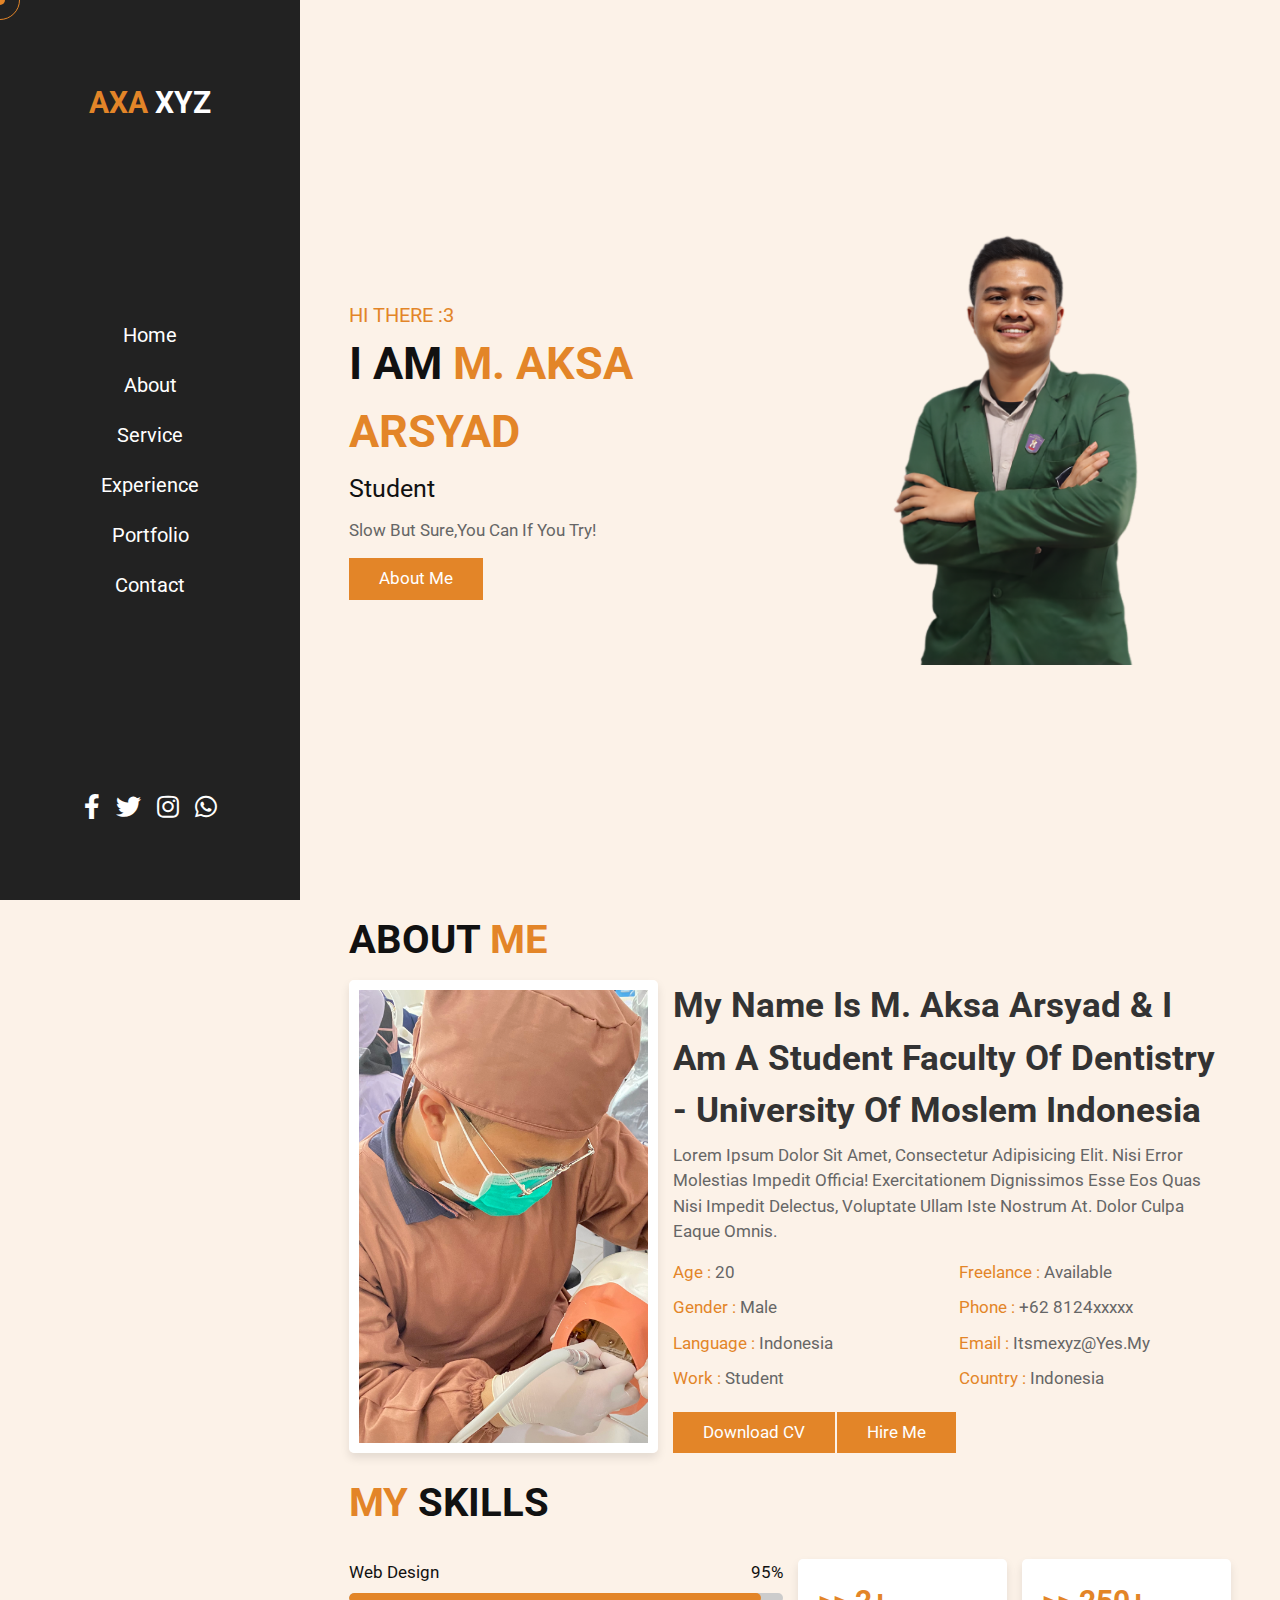
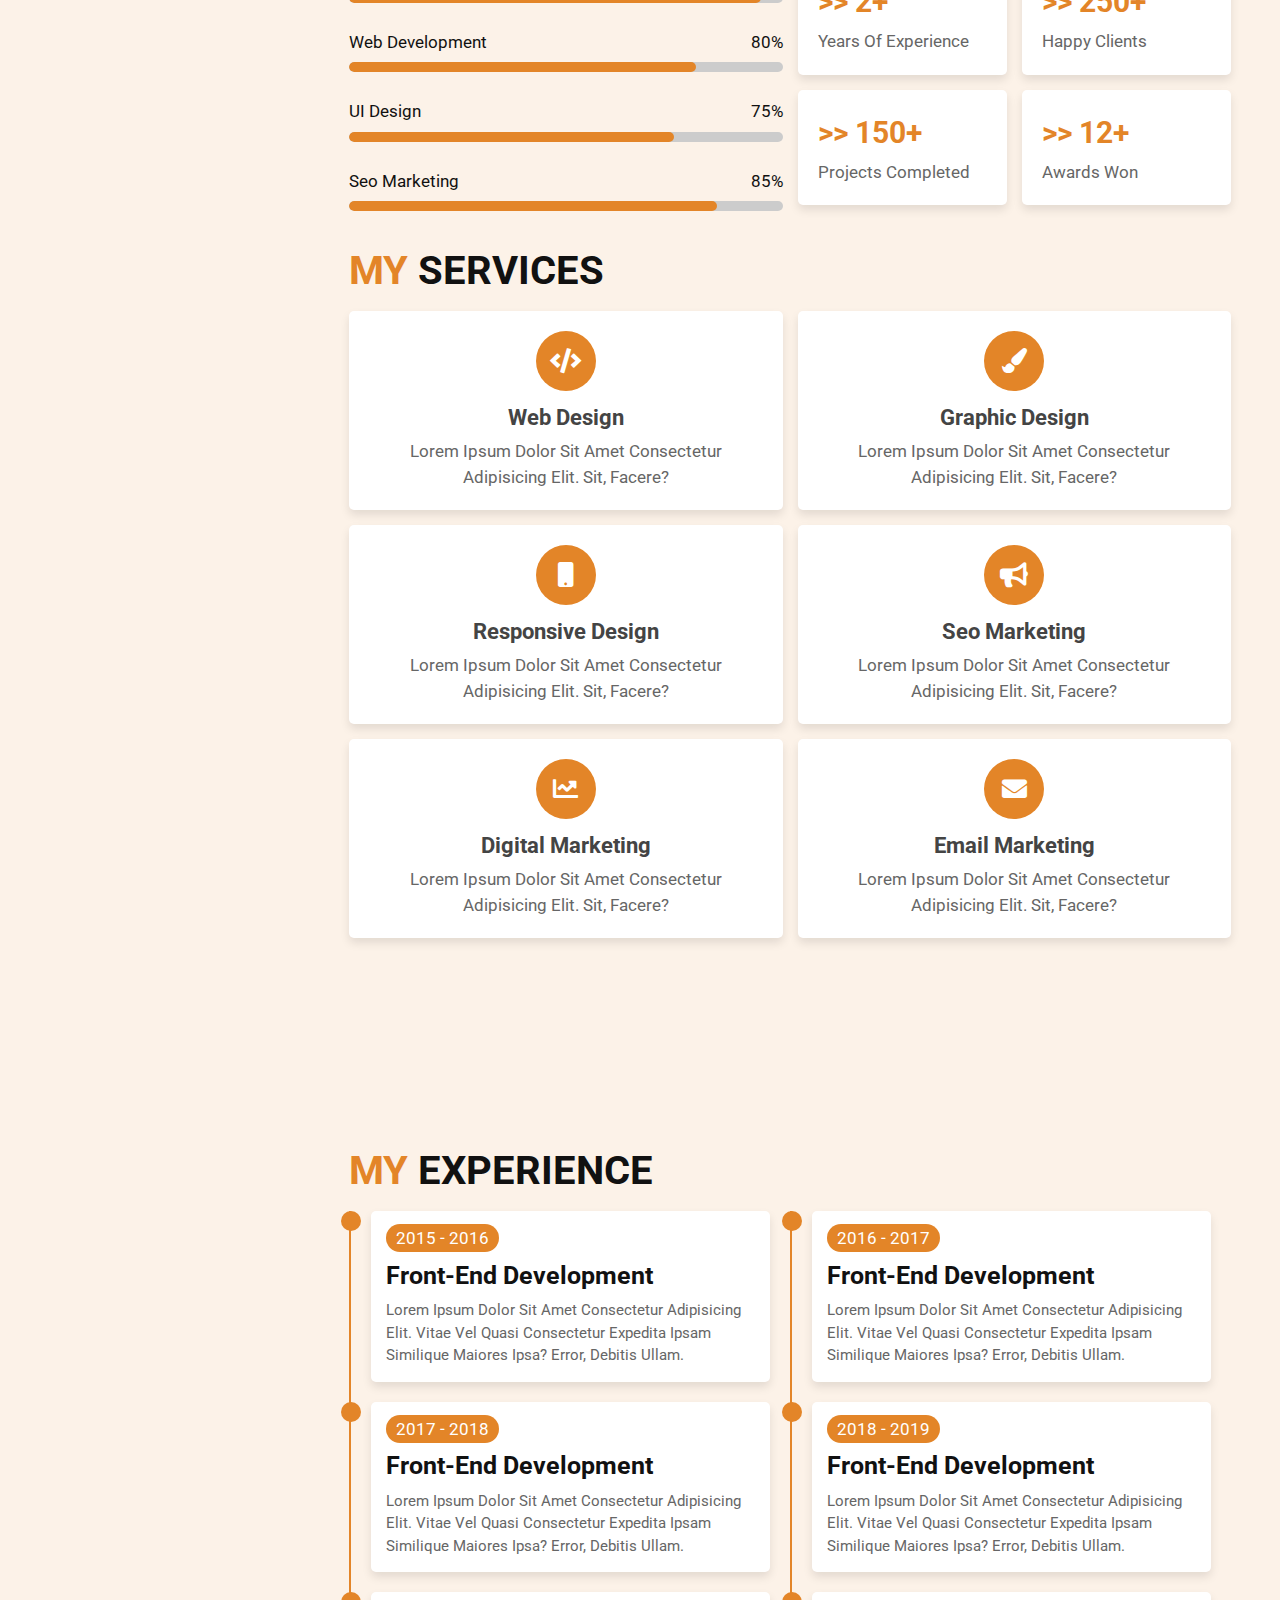
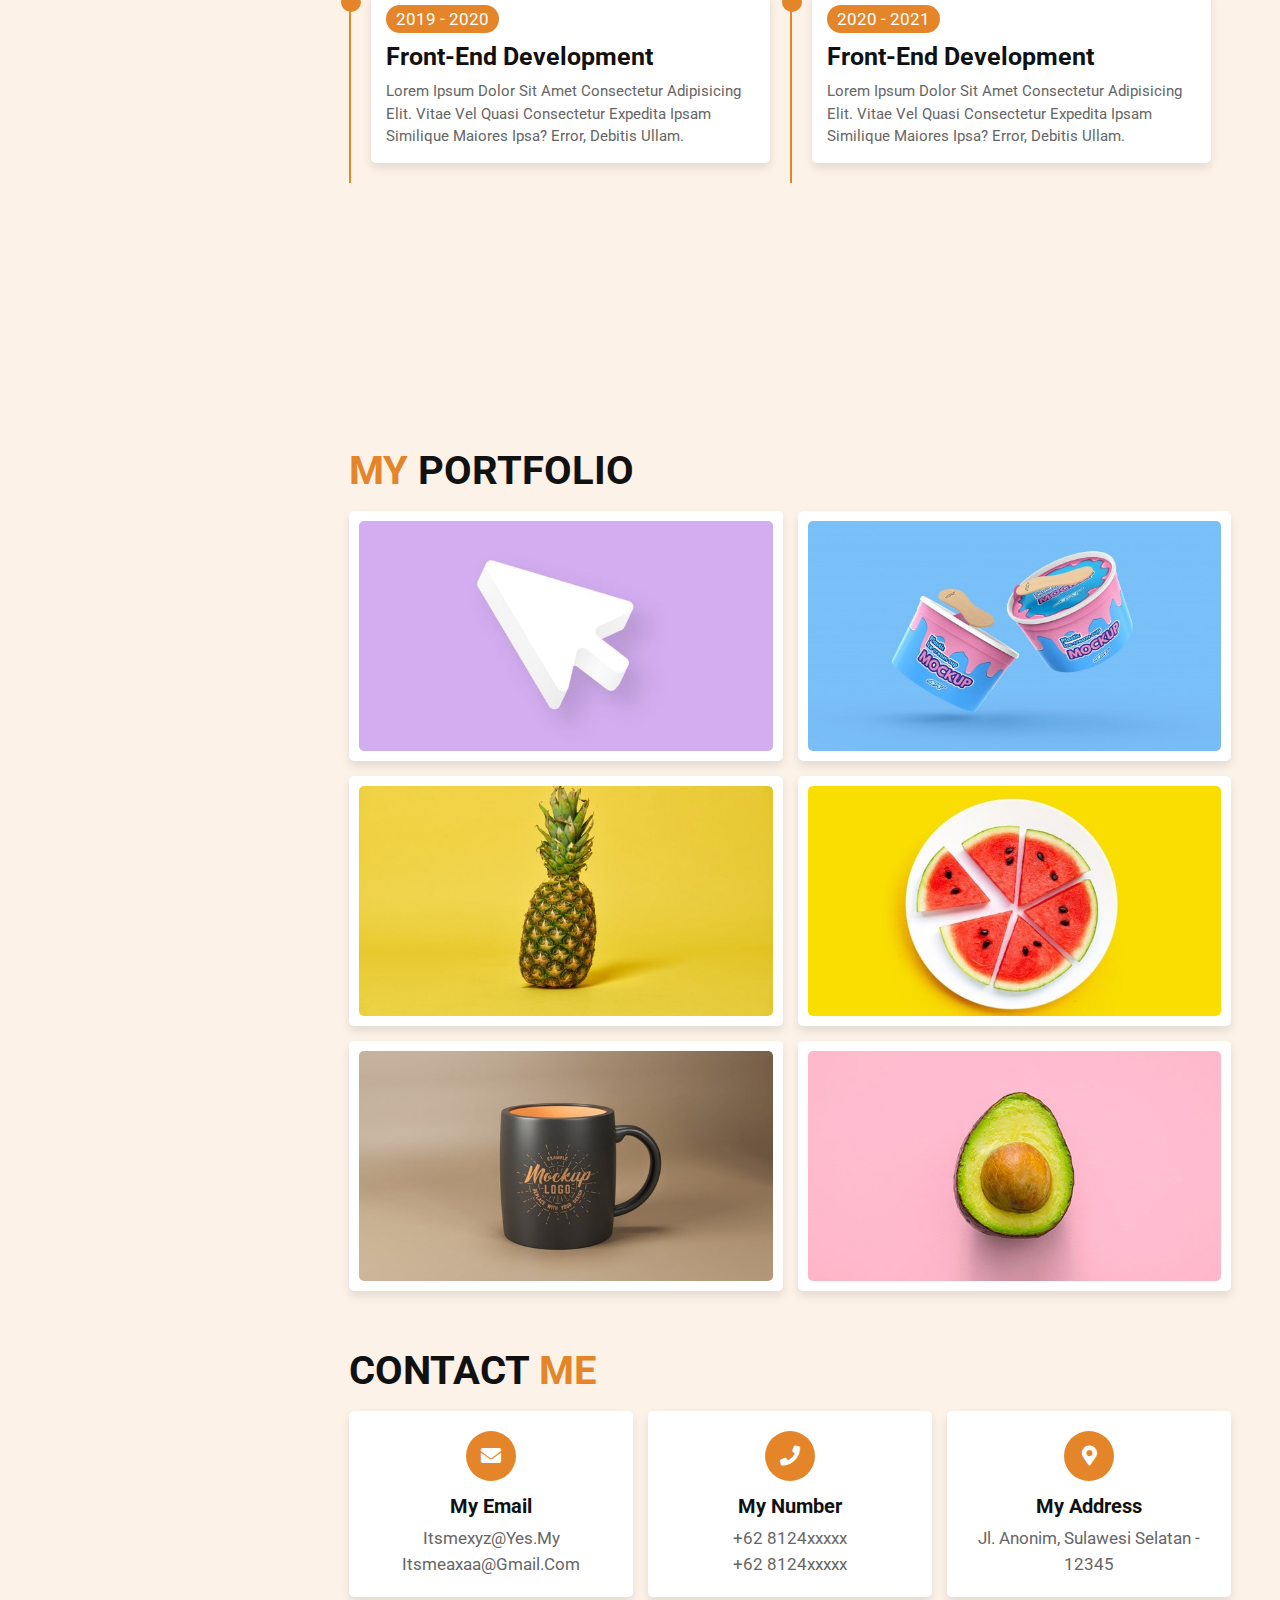
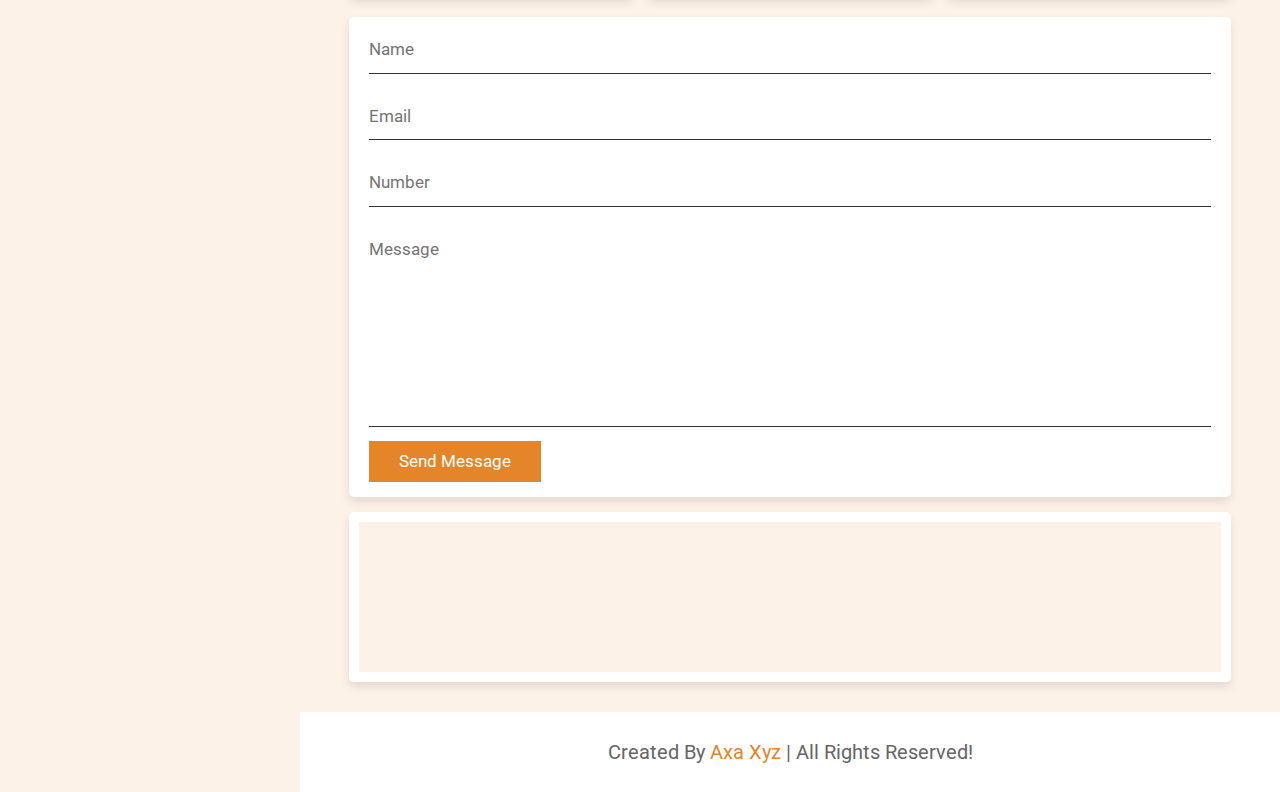
<file: index.html>
<!DOCTYPE html>
<html lang="en">
<head>
    <meta charset="UTF-8">
    <meta http-equiv="X-UA-Compatible" content="IE=edge">
    <meta name="viewport" content="width=device-width, initial-scale=1.0">
    <title>Axa Profile</title>
    <link rel="icon" href="images/avatar.jpg" type="image/jpg">

    <!-- font awesome cdn link  -->
    <link rel="stylesheet" href="https://cdnjs.cloudflare.com/ajax/libs/font-awesome/5.15.3/css/all.min.css">

    <!-- custom css file link  -->
    <link rel="stylesheet" href="css/style.css">

</head>
<body>

<!-- custom cursors  -->
<div class="cursor-1"></div>
<div class="cursor-2"></div>


<div id="menu-bars" class="fas fa-bars"></div>
<!-- header section starts  -->
<header>

    <a href="#" class="logo"> <span>Axa</span> Xyz </a>

    <nav class="navbar">
        <a href="#home">home</a>
        <a href="#about">about</a>
        <a href="#service">service</a>
        <a href="#experience">experience</a>
        <a href="#portfolio">portfolio</a>
        <a href="#contact">contact</a>
    </nav>

    <div class="follow">
        <a href="https://www.facebook.com/" class="fab fa-facebook-f"></a>
        <a href="https://www.twitter.com/" class="fab fa-twitter"></a>
        <a href="https://www.instagram.com/axaaxyz_01" class="fab fa-instagram"></a>
        <a href="https://api.whatsapp.com/send?phone=+6282191594927&text=Hallo" class="fab fa-whatsapp"></a>
    </div>

</header>

<!-- home section starts  -->

<section class="home" id="home">

    <div class="content">
        <span class="hi"> HI THERE :3 </span>
        <h3> i am <span> M. Aksa Arsyad </span> </h3>
        <p class="info"> Student </p>
        <p class="text"> Slow But Sure,You Can If You Try! </p>
        <a href="#about" class="btn">about me</a>
    </div>

    <div class="image">
        <img src="images/about.PNG" alt="">
    </div>

</section>

<!-- home section ends -->

<!-- about section starts  -->

<section class="about" id="about">

<h1 class="heading"> about <span> me </span> </h1>

<div class="row-1">

    <div class="image">
        <img src="images/pic.jpg" alt="">
    </div>

    <div class="content">
        <h3> my name is M. Aksa Arsyad & i am a student faculty of dentistry - university of moslem indonesia </h3>
        <p>Lorem ipsum dolor sit amet, consectetur adipisicing elit. Nisi error molestias impedit officia! Exercitationem dignissimos esse eos quas nisi impedit delectus, voluptate ullam iste nostrum at. Dolor culpa eaque omnis.</p>
        <div class="box-container">
            <div class="box">
                <p> <span> age : </span> 20 </p>
                <p> <span> gender : </span> male </p>
                <p> <span> language : </span> Indonesia </p>
                <p> <span> work : </span> student </p>
            </div>
            <div class="box">
                <p> <span> freelance : </span> available </p>
                <p> <span> phone : </span> +62 8124xxxxx </p>
                <p> <span> email : </span> itsmexyz@yes.my </p>
                <p> <span> country : </span> Indonesia </p>
            </div>
        </div>
        <a href="#" class="btn">download CV</a>
        <a href="#" class="btn">hire me</a>
    </div>

</div>

<h1 class="heading"> <span> my </span> skills </h1>

<div class="row-2">

    <div class="skills">
        <div class="progress">
            <h3> web design <span> 95% </span> </h3>
            <div class="bar"> <span></span> </div>
        </div>
        <div class="progress">
            <h3> web development <span> 80% </span> </h3>
            <div class="bar"> <span></span> </div>
        </div>
        <div class="progress">
            <h3> UI design <span> 75% </span> </h3>
            <div class="bar"> <span></span> </div>
        </div>
        <div class="progress">
            <h3> seo marketing <span> 85% </span> </h3>
            <div class="bar"> <span></span> </div>
        </div>
    </div>

    <div class="box-container">

        <div class="box">
            <h3> >> 2+ </h3>
            <p>years of experience</p>
        </div>
        <div class="box">
            <h3> >> 250+ </h3>
            <p>happy clients</p>
        </div>
        <div class="box">
            <h3> >> 150+ </h3>
            <p>projects completed</p>
        </div>
        <div class="box">
            <h3> >> 12+ </h3>
            <p>awards won</p>
        </div>

    </div>

</div>

</section>

<!-- about section ends -->

<!-- service section starts  -->

<section class="service" id="service">

<h1 class="heading"> <span> my </span> services </h1>

    <div class="box-container">

        <div class="box">
            <i class="fas fa-code"></i>
            <h3>web design</h3>
            <p>Lorem ipsum dolor sit amet consectetur adipisicing elit. Sit, facere?</p>
        </div>

        <div class="box">
            <i class="fas fa-paint-brush"></i>
            <h3>graphic design</h3>
            <p>Lorem ipsum dolor sit amet consectetur adipisicing elit. Sit, facere?</p>
        </div>

        <div class="box">
            <i class="fas fa-mobile"></i>
            <h3>responsive design</h3>
            <p>Lorem ipsum dolor sit amet consectetur adipisicing elit. Sit, facere?</p>
        </div>

        <div class="box">
            <i class="fas fa-bullhorn"></i>
            <h3>seo marketing</h3>
            <p>Lorem ipsum dolor sit amet consectetur adipisicing elit. Sit, facere?</p>
        </div>

        <div class="box">
            <i class="fas fa-chart-line"></i>
            <h3>digital marketing</h3>
            <p>Lorem ipsum dolor sit amet consectetur adipisicing elit. Sit, facere?</p>
        </div>

        <div class="box">
            <i class="fas fa-envelope"></i>
            <h3>email marketing</h3>
            <p>Lorem ipsum dolor sit amet consectetur adipisicing elit. Sit, facere?</p>
        </div>

    </div>

</section>

<!-- service section ends -->

<!-- experience section starts  -->

<section class="experience" id="experience">

    <h1 class="heading"> <span> my </span> experience </h1>

    <div class="box-container">

        <div class="box">
            <div class="content">
                <span> 2015 - 2016 </span>
                <h3>front-end development</h3>
                <p>Lorem ipsum dolor sit amet consectetur adipisicing elit. Vitae vel quasi consectetur expedita ipsam similique maiores ipsa? Error, debitis ullam.</p>
            </div>
        </div>

        <div class="box">
            <div class="content">
                <span> 2016 - 2017 </span>
                <h3>front-end development</h3>
                <p>Lorem ipsum dolor sit amet consectetur adipisicing elit. Vitae vel quasi consectetur expedita ipsam similique maiores ipsa? Error, debitis ullam.</p>
            </div>
        </div>

        <div class="box">
            <div class="content">
                <span> 2017 - 2018 </span>
                <h3>front-end development</h3>
                <p>Lorem ipsum dolor sit amet consectetur adipisicing elit. Vitae vel quasi consectetur expedita ipsam similique maiores ipsa? Error, debitis ullam.</p>
            </div>
        </div>

        <div class="box">
            <div class="content">
                <span> 2018 - 2019 </span>
                <h3>front-end development</h3>
                <p>Lorem ipsum dolor sit amet consectetur adipisicing elit. Vitae vel quasi consectetur expedita ipsam similique maiores ipsa? Error, debitis ullam.</p>
            </div>
        </div>

        <div class="box">
            <div class="content">
                <span> 2019 - 2020 </span>
                <h3>front-end development</h3>
                <p>Lorem ipsum dolor sit amet consectetur adipisicing elit. Vitae vel quasi consectetur expedita ipsam similique maiores ipsa? Error, debitis ullam.</p>
            </div>
        </div>

        <div class="box">
            <div class="content">
                <span> 2020 - 2021 </span>
                <h3>front-end development</h3>
                <p>Lorem ipsum dolor sit amet consectetur adipisicing elit. Vitae vel quasi consectetur expedita ipsam similique maiores ipsa? Error, debitis ullam.</p>
            </div>
        </div>

    </div>

</section>

<!-- experience section ends -->

<!-- portfolio section starts  -->

<section class="portfolio" id="portfolio">

    <h1 class="heading"> <span> my </span> portfolio </h1>

    <div class="box-container">

        <div class="box">
            <img src="images/img-1.jpg" alt="">
            <h3> project 01 </h3>
            <div class="icons">
                <a href="#" class="fas fa-link">www.youtube.com</a>
                <a href="#" class="fas fa-share"></a>
                <a href="#" class="fas fa-search"></a>
            </div>
        </div>

        <div class="box">
            <img src="images/img-2.jpg" alt="">
            <h3> project 02 </h3>
            <div class="icons">
                <a href="#" class="fas fa-link"></a>
                <a href="#" class="fas fa-share"></a>
                <a href="#" class="fas fa-search"></a>
            </div>
        </div>

        <div class="box">
            <img src="images/img-3.jpg" alt="">
            <h3> project 03 </h3>
            <div class="icons">
                <a href="#" class="fas fa-link"></a>
                <a href="#" class="fas fa-share"></a>
                <a href="#" class="fas fa-search"></a>
            </div>
        </div>

        <div class="box">
            <img src="images/img-4.jpg" alt="">
            <h3> project 04 </h3>
            <div class="icons">
                <a href="#" class="fas fa-link"></a>
                <a href="#" class="fas fa-share"></a>
                <a href="#" class="fas fa-search"></a>
            </div>
        </div>

        <div class="box">
            <img src="images/img-5.jpg" alt="">
            <h3> project 05 </h3>
            <div class="icons">
                <a href="#" class="fas fa-link"></a>
                <a href="#" class="fas fa-share"></a>
                <a href="#" class="fas fa-search"></a>
            </div>
        </div>

        <div class="box">
            <img src="images/img-6.jpg" alt="">
            <h3> project 06 </h3>
            <div class="icons">
                <a href="#" class="fas fa-link"></a>
                <a href="#" class="fas fa-share"></a>
                <a href="#" class="fas fa-search"></a>
            </div>
        </div>

    </div>

</section>

<!-- portfolio section ends -->

<!-- contact section starts  -->

<section class="contact" id="contact">

    <h1 class="heading"> contact <span> me </span> </h1>

    <div class="icons-container">

        <div class="icons">
            <i class="fas fa-envelope"></i>
            <h3>my email</h3>
            <p>itsmexyz@yes.my</p>
            <p>itsmeaxaa@gmail.com</p>
        </div>

        <div class="icons">
            <i class="fas fa-phone"></i>
            <h3>my number</h3>
            <p>+62 8124xxxxx</p>
            <p>+62 8124xxxxx</p>
        </div>

        <div class="icons">
            <i class="fas fa-map-marker-alt"></i>
            <h3>my address</h3>
            <p> Jl. Anonim, sulawesi selatan - 12345</p>
        </div>

    </div>

    <div class="row">

        <form action="">

            <input type="text" placeholder="name" class="box">
            <input type="email" placeholder="email" class="box">
            <input type="number" placeholder="number" class="box">

            <textarea name="" placeholder="message" id="" cols="30" rows="10"></textarea>

            <input type="submit" class="btn" value="send message">

        </form>

        <iframe class="map" src="https://www.google.com/maps/d/embed?mid=1DHV2_3ZBOiOOuGh18lSw2U4vv9k&ehbc=2E312Fn" allowfullscreen="" loading="lazy"></iframe>

    </div>


</section>

<!-- contact section ends -->

<!-- footer section  -->
<footer class="footer"> created by <span> Axa Xyz </span> | all rights reserved! </footer>






















<!-- custom js file link  -->
<script src="js/script.js"></script>

</body>
</html>
</file>
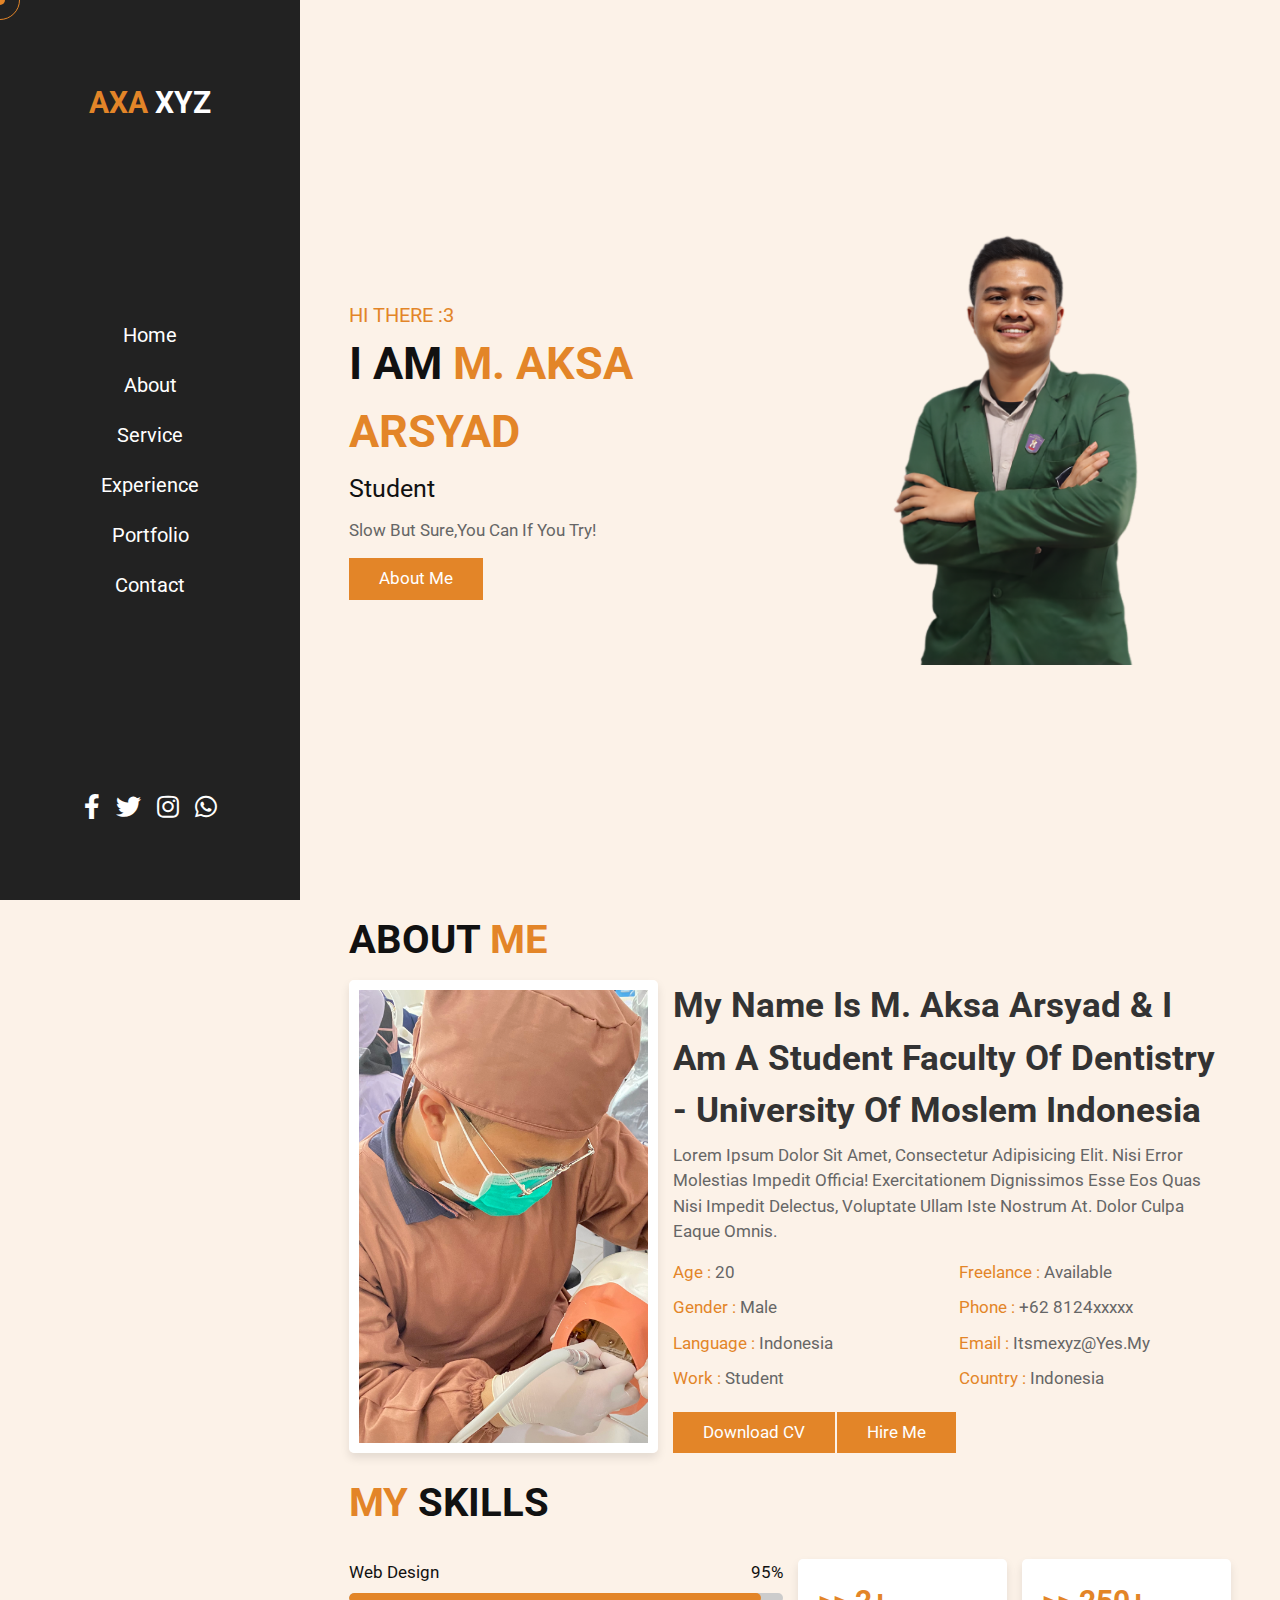
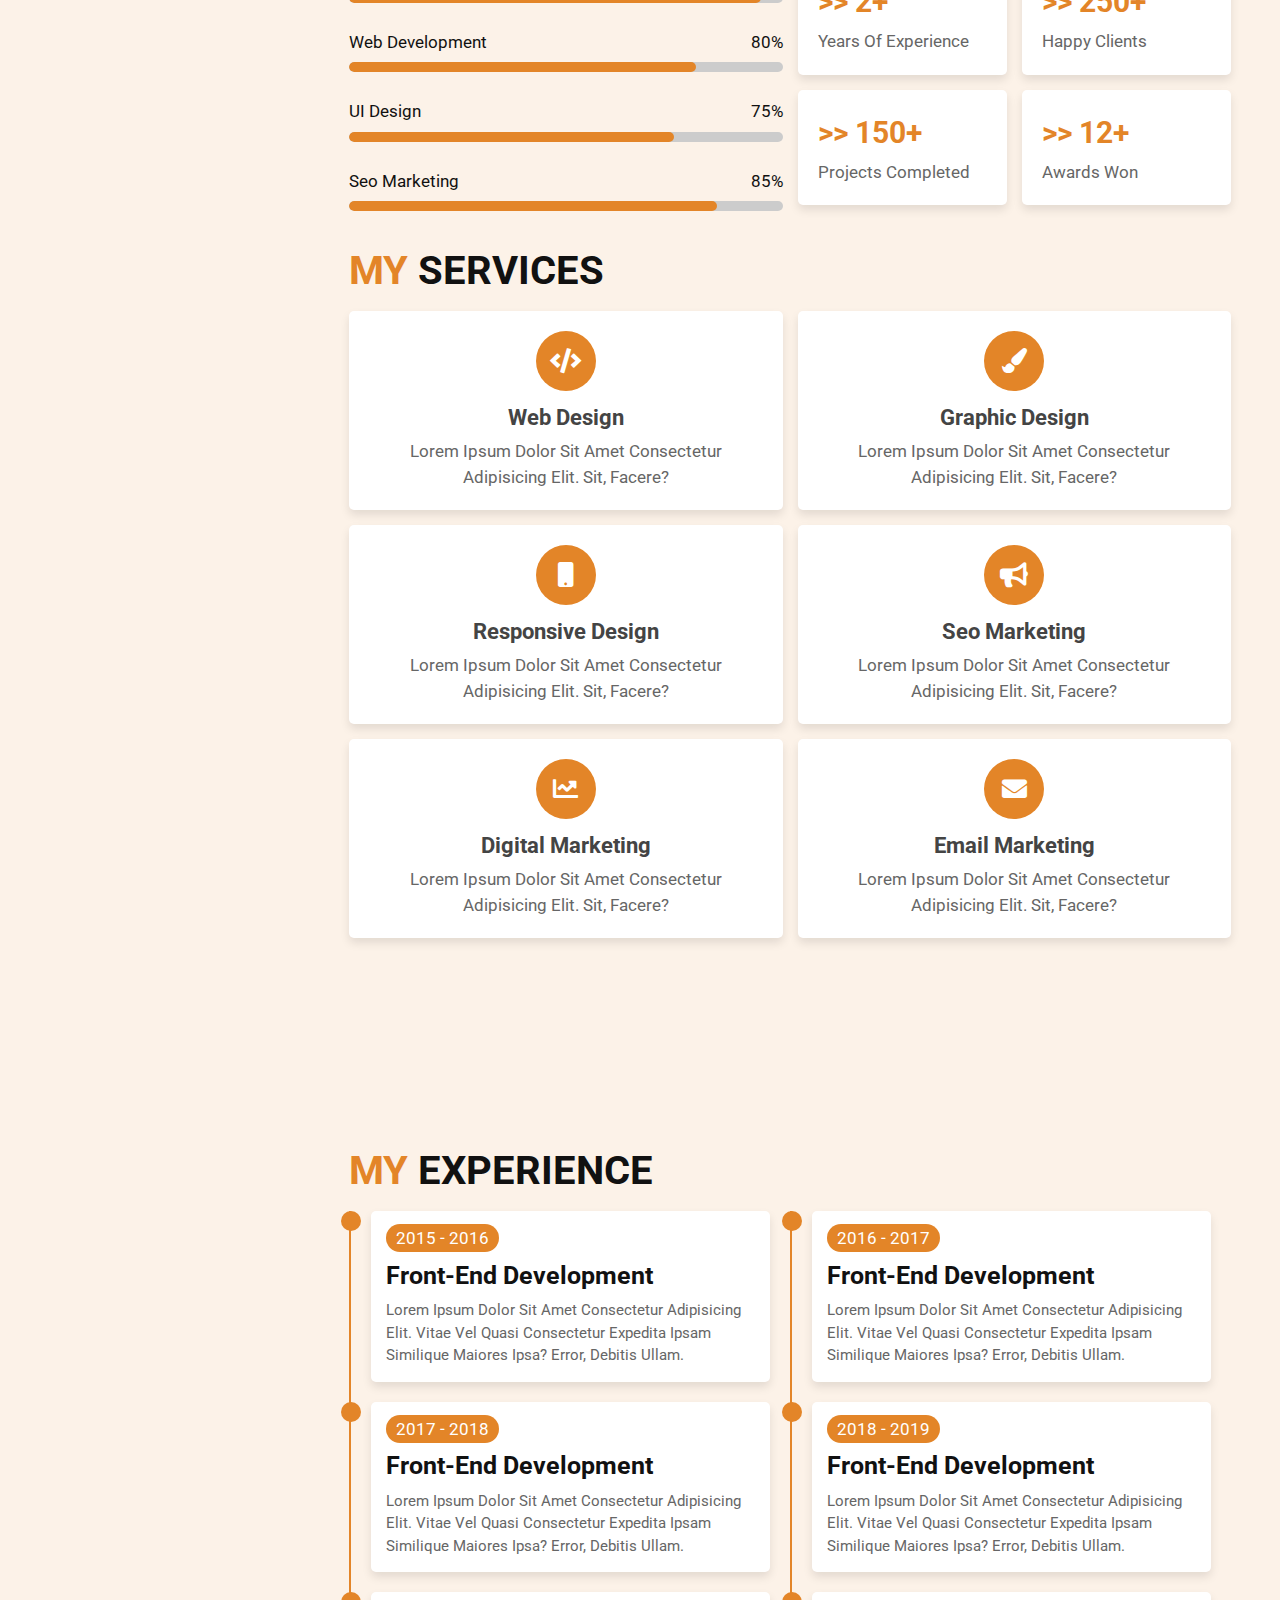
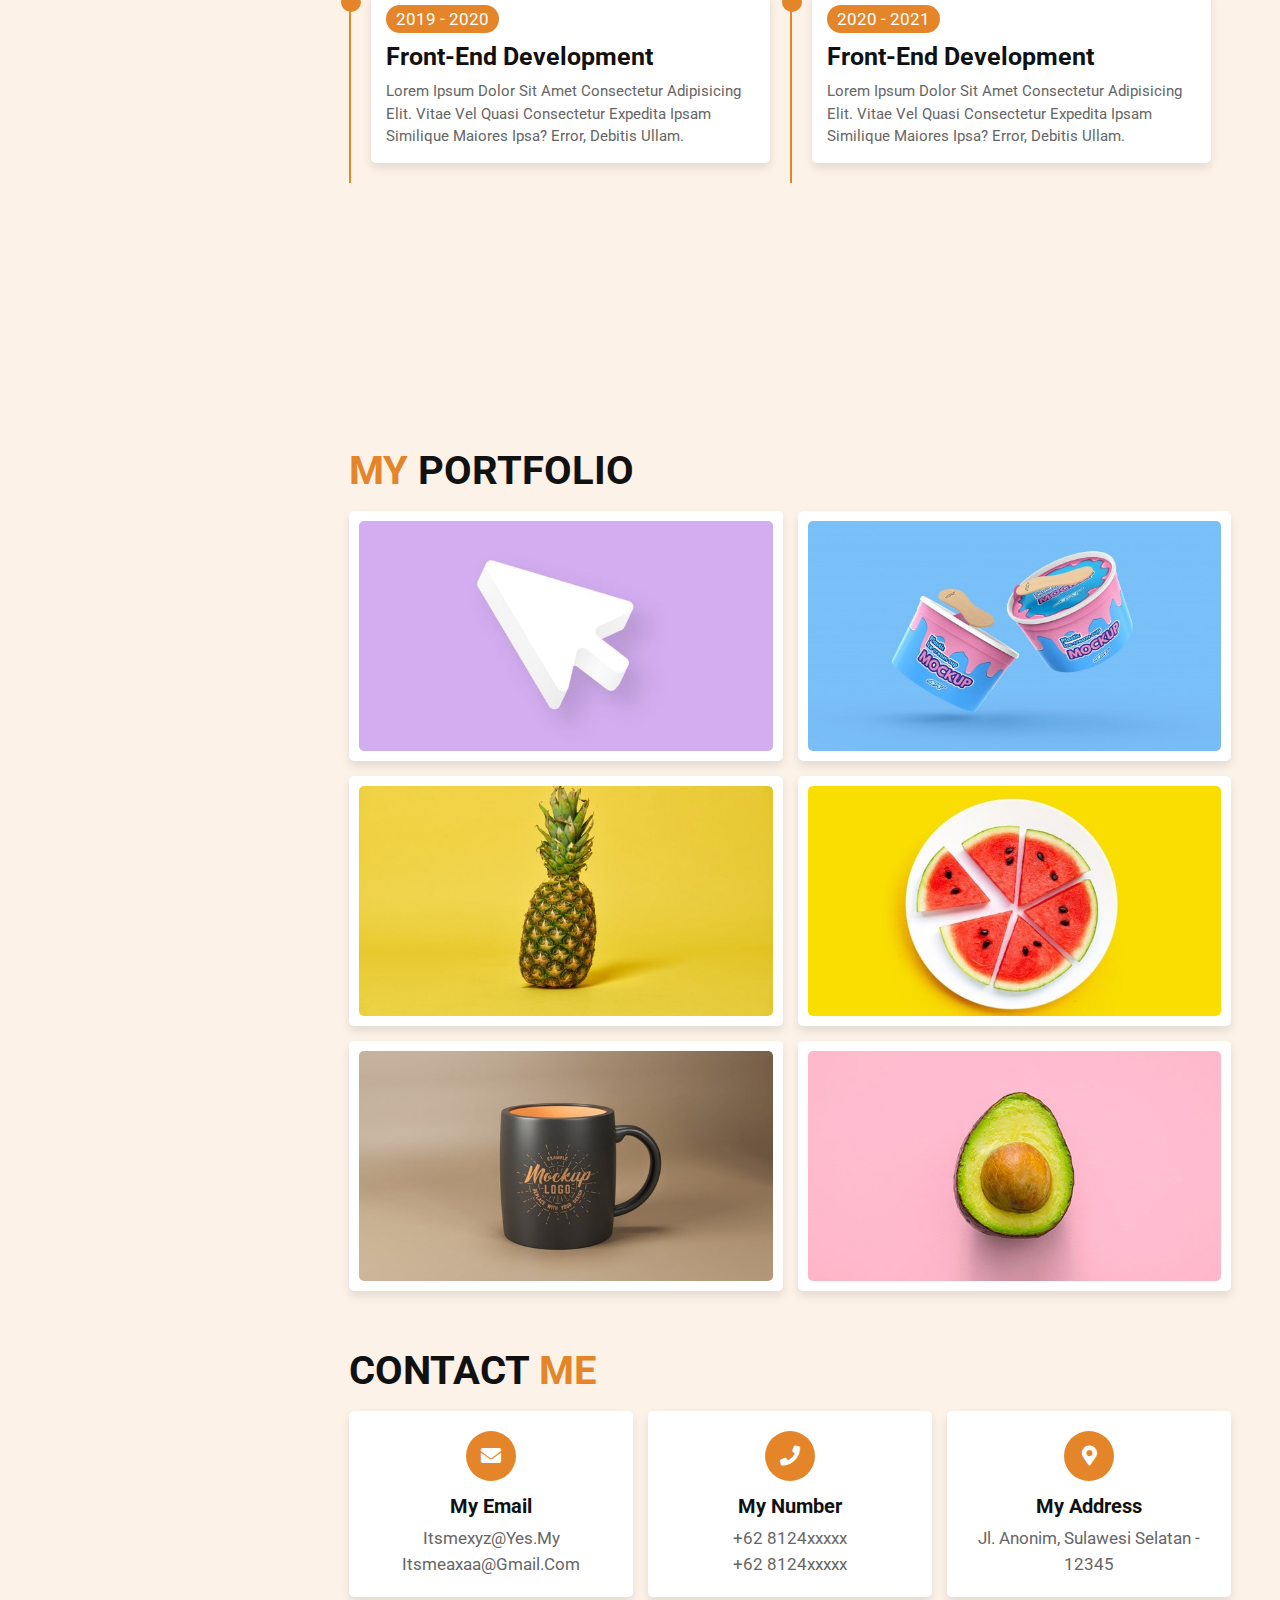
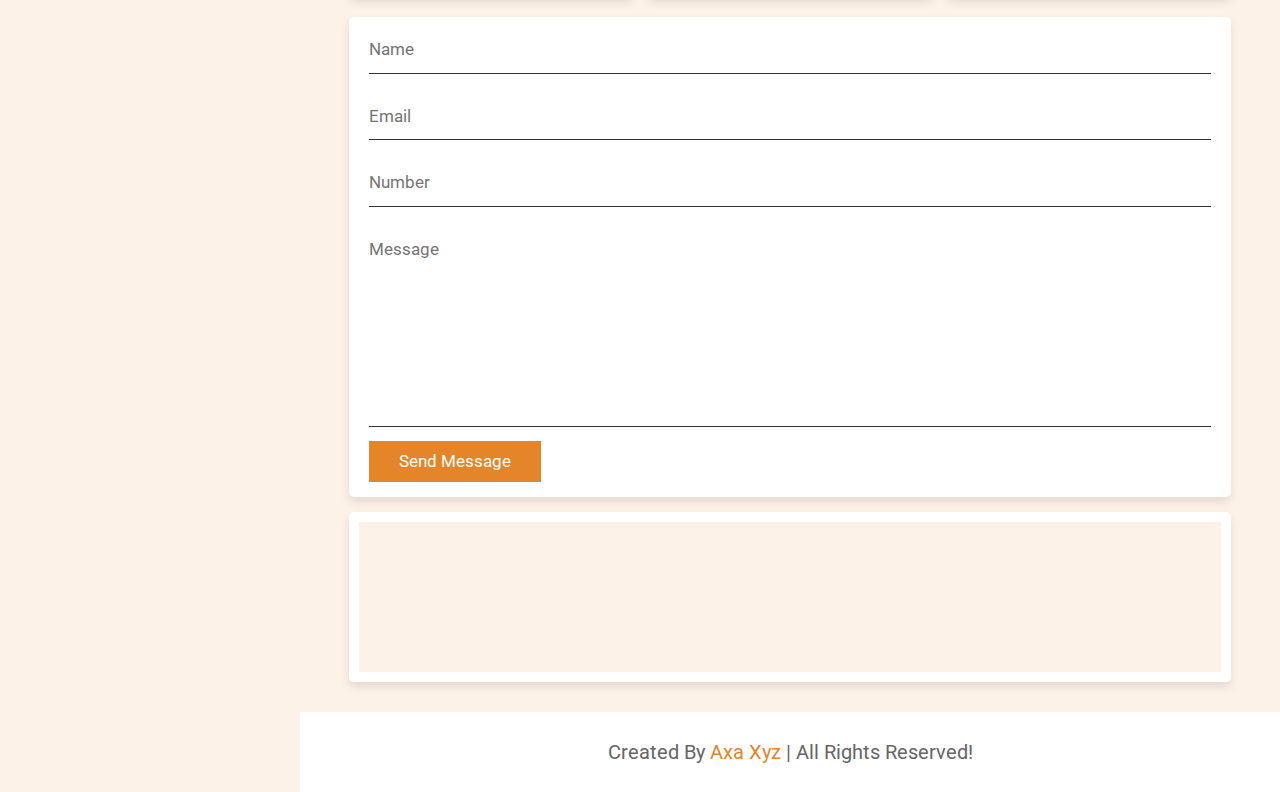
<file: index2.html>
<!DOCTYPE html>
<html lang="en">
<head>
    <meta charset="UTF-8">
    <meta http-equiv="X-UA-Compatible" content="IE=edge">
    <meta name="viewport" content="width=device-width, initial-scale=1.0">
    <title>Axa Profile</title>
    <link rel="icon" href="images/avatar.jpg" type="image/jpg">

    <!-- font awesome cdn link  -->
    <link rel="stylesheet" href="https://cdnjs.cloudflare.com/ajax/libs/font-awesome/5.15.3/css/all.min.css">

    <!-- custom css file link  -->
    <link rel="stylesheet" href="css/style.css">

</head>
<body>

<!-- custom cursors  -->
<div class="cursor-1"></div>
<div class="cursor-2"></div>


<div id="menu-bars" class="fas fa-bars"></div>
    
<!-- header section starts  -->

<header>

    <a href="#" class="logo"> <span>Axa</span> Xyz </a>

    <nav class="navbar">
        <a href="#home">home</a>
        <a href="#about">about</a>
        <a href="#service">service</a>
        <a href="#experience">experience</a>
        <a href="#portfolio">portfolio</a>
        <a href="#contact">contact</a>
    </nav>

    <div class="follow">
        <a href="https://www.facebook.com/" class="fab fa-facebook-f"></a>
        <a href="https://www.twitter.com/" class="fab fa-twitter"></a>
        <a href="https://www.instagram.com/axaaxyz_01" class="fab fa-instagram"></a>
        <a href="https://api.whatsapp.com/send?phone=+6282191594927&text=Hallo" class="fab fa-whatsapp"></a>
    </div>

</header>

<!-- header section ends -->

<!-- home section starts  -->

<section class="home" id="home">

    <div class="content">
        <span class="hi"> HI THERE :3 </span>
        <h3> i am <span> M. Aksa Arsyad </span> </h3>
        <p class="info"> Student </p>
        <p class="text"> Slow But Sure,You Can If You Try! </p>
        <a href="#about" class="btn">about me</a>
    </div>

    <div class="image">
        <img src="images/about.PNG" alt="">
    </div>

</section>

<!-- home section ends -->

<!-- about section starts  -->

<section class="about" id="about">

<h1 class="heading"> about <span> me </span> </h1>

<div class="row-1">

    <div class="image">
        <img src="images/pic.jpg" alt="">
    </div>

    <div class="content">
        <h3> my name is M. Aksa Arsyad & i am a student faculty of dentistry - university of moslem indonesia </h3>
        <p>Lorem ipsum dolor sit amet, consectetur adipisicing elit. Nisi error molestias impedit officia! Exercitationem dignissimos esse eos quas nisi impedit delectus, voluptate ullam iste nostrum at. Dolor culpa eaque omnis.</p>
        <div class="box-container">
            <div class="box">
                <p> <span> age : </span> 20 </p>
                <p> <span> gender : </span> male </p>
                <p> <span> language : </span> Indonesia </p>
                <p> <span> work : </span> student </p>
            </div>
            <div class="box">
                <p> <span> freelance : </span> available </p>
                <p> <span> phone : </span> +62 8124xxxxx </p>
                <p> <span> email : </span> itsmexyz@yes.my </p>
                <p> <span> country : </span> Indonesia </p>
            </div>
        </div>
        <a href="#" class="btn">download CV</a>
        <a href="#" class="btn">hire me</a>
    </div>

</div>

<h1 class="heading"> <span> my </span> skills </h1>

<div class="row-2">

    <div class="skills">
        <div class="progress">
            <h3> web design <span> 95% </span> </h3>
            <div class="bar"> <span></span> </div>
        </div>
        <div class="progress">
            <h3> web development <span> 80% </span> </h3>
            <div class="bar"> <span></span> </div>
        </div>
        <div class="progress">
            <h3> UI design <span> 75% </span> </h3>
            <div class="bar"> <span></span> </div>
        </div>
        <div class="progress">
            <h3> seo marketing <span> 85% </span> </h3>
            <div class="bar"> <span></span> </div>
        </div>
    </div>

    <div class="box-container">

        <div class="box">
            <h3> >> 2+ </h3>
            <p>years of experience</p>
        </div>
        <div class="box">
            <h3> >> 250+ </h3>
            <p>happy clients</p>
        </div>
        <div class="box">
            <h3> >> 150+ </h3>
            <p>projects completed</p>
        </div>
        <div class="box">
            <h3> >> 12+ </h3>
            <p>awards won</p>
        </div>

    </div>

</div>

</section>

<!-- about section ends -->

<!-- service section starts  -->

<section class="service" id="service">

<h1 class="heading"> <span> my </span> services </h1>

    <div class="box-container">

        <div class="box">
            <i class="fas fa-code"></i>
            <h3>web design</h3>
            <p>Lorem ipsum dolor sit amet consectetur adipisicing elit. Sit, facere?</p>
        </div>

        <div class="box">
            <i class="fas fa-paint-brush"></i>
            <h3>graphic design</h3>
            <p>Lorem ipsum dolor sit amet consectetur adipisicing elit. Sit, facere?</p>
        </div>

        <div class="box">
            <i class="fas fa-mobile"></i>
            <h3>responsive design</h3>
            <p>Lorem ipsum dolor sit amet consectetur adipisicing elit. Sit, facere?</p>
        </div>

        <div class="box">
            <i class="fas fa-bullhorn"></i>
            <h3>seo marketing</h3>
            <p>Lorem ipsum dolor sit amet consectetur adipisicing elit. Sit, facere?</p>
        </div>

        <div class="box">
            <i class="fas fa-chart-line"></i>
            <h3>digital marketing</h3>
            <p>Lorem ipsum dolor sit amet consectetur adipisicing elit. Sit, facere?</p>
        </div>

        <div class="box">
            <i class="fas fa-envelope"></i>
            <h3>email marketing</h3>
            <p>Lorem ipsum dolor sit amet consectetur adipisicing elit. Sit, facere?</p>
        </div>

    </div>

</section>

<!-- service section ends -->

<!-- experience section starts  -->

<section class="experience" id="experience">

    <h1 class="heading"> <span> my </span> experience </h1>

    <div class="box-container">

        <div class="box">
            <div class="content">
                <span> 2015 - 2016 </span>
                <h3>front-end development</h3>
                <p>Lorem ipsum dolor sit amet consectetur adipisicing elit. Vitae vel quasi consectetur expedita ipsam similique maiores ipsa? Error, debitis ullam.</p>
            </div>
        </div>

        <div class="box">
            <div class="content">
                <span> 2016 - 2017 </span>
                <h3>front-end development</h3>
                <p>Lorem ipsum dolor sit amet consectetur adipisicing elit. Vitae vel quasi consectetur expedita ipsam similique maiores ipsa? Error, debitis ullam.</p>
            </div>
        </div>

        <div class="box">
            <div class="content">
                <span> 2017 - 2018 </span>
                <h3>front-end development</h3>
                <p>Lorem ipsum dolor sit amet consectetur adipisicing elit. Vitae vel quasi consectetur expedita ipsam similique maiores ipsa? Error, debitis ullam.</p>
            </div>
        </div>

        <div class="box">
            <div class="content">
                <span> 2018 - 2019 </span>
                <h3>front-end development</h3>
                <p>Lorem ipsum dolor sit amet consectetur adipisicing elit. Vitae vel quasi consectetur expedita ipsam similique maiores ipsa? Error, debitis ullam.</p>
            </div>
        </div>

        <div class="box">
            <div class="content">
                <span> 2019 - 2020 </span>
                <h3>front-end development</h3>
                <p>Lorem ipsum dolor sit amet consectetur adipisicing elit. Vitae vel quasi consectetur expedita ipsam similique maiores ipsa? Error, debitis ullam.</p>
            </div>
        </div>

        <div class="box">
            <div class="content">
                <span> 2020 - 2021 </span>
                <h3>front-end development</h3>
                <p>Lorem ipsum dolor sit amet consectetur adipisicing elit. Vitae vel quasi consectetur expedita ipsam similique maiores ipsa? Error, debitis ullam.</p>
            </div>
        </div>

    </div>

</section>

<!-- experience section ends -->

<!-- portfolio section starts  -->

<section class="portfolio" id="portfolio">

    <h1 class="heading"> <span> my </span> portfolio </h1>

    <div class="box-container">

        <div class="box">
            <img src="images/img-1.jpg" alt="">
            <h3> project 01 </h3>
            <div class="icons">
                <a href="#" class="fas fa-link">www.youtube.com</a>
                <a href="#" class="fas fa-share"></a>
                <a href="#" class="fas fa-search"></a>
            </div>
        </div>

        <div class="box">
            <img src="images/img-2.jpg" alt="">
            <h3> project 02 </h3>
            <div class="icons">
                <a href="#" class="fas fa-link"></a>
                <a href="#" class="fas fa-share"></a>
                <a href="#" class="fas fa-search"></a>
            </div>
        </div>

        <div class="box">
            <img src="images/img-3.jpg" alt="">
            <h3> project 03 </h3>
            <div class="icons">
                <a href="#" class="fas fa-link"></a>
                <a href="#" class="fas fa-share"></a>
                <a href="#" class="fas fa-search"></a>
            </div>
        </div>

        <div class="box">
            <img src="images/img-4.jpg" alt="">
            <h3> project 04 </h3>
            <div class="icons">
                <a href="#" class="fas fa-link"></a>
                <a href="#" class="fas fa-share"></a>
                <a href="#" class="fas fa-search"></a>
            </div>
        </div>

        <div class="box">
            <img src="images/img-5.jpg" alt="">
            <h3> project 05 </h3>
            <div class="icons">
                <a href="#" class="fas fa-link"></a>
                <a href="#" class="fas fa-share"></a>
                <a href="#" class="fas fa-search"></a>
            </div>
        </div>

        <div class="box">
            <img src="images/img-6.jpg" alt="">
            <h3> project 06 </h3>
            <div class="icons">
                <a href="#" class="fas fa-link"></a>
                <a href="#" class="fas fa-share"></a>
                <a href="#" class="fas fa-search"></a>
            </div>
        </div>

    </div>

</section>

<!-- portfolio section ends -->

<!-- contact section starts  -->

<section class="contact" id="contact">

    <h1 class="heading"> contact <span> me </span> </h1>

    <div class="icons-container">

        <div class="icons">
            <i class="fas fa-envelope"></i>
            <h3>my email</h3>
            <p>itsmexyz@yes.my</p>
            <p>itsmeaxaa@gmail.com</p>
        </div>

        <div class="icons">
            <i class="fas fa-phone"></i>
            <h3>my number</h3>
            <p>+62 8124xxxxx</p>
            <p>+62 8124xxxxx</p>
        </div>

        <div class="icons">
            <i class="fas fa-map-marker-alt"></i>
            <h3>my address</h3>
            <p> Jl. Anonim, sulawesi selatan - 12345</p>
        </div>

    </div>

    <div class="row">

        <form action="">

            <input type="text" placeholder="name" class="box">
            <input type="email" placeholder="email" class="box">
            <input type="number" placeholder="number" class="box">

            <textarea name="" placeholder="message" id="" cols="30" rows="10"></textarea>

            <input type="submit" class="btn" value="send message">

        </form>

        <iframe class="map" src="https://www.google.com/maps/d/embed?mid=1DHV2_3ZBOiOOuGh18lSw2U4vv9k&ehbc=2E312Fn" allowfullscreen="" loading="lazy"></iframe>

    </div>


</section>

<!-- contact section ends -->

<!-- footer section  -->
<footer class="footer"> created by <span> Axa Xyz </span> | all rights reserved! </footer>






















<!-- custom js file link  -->
<script src="js/script.js"></script>

</body>
</html>
</file>
<file: css/style.css>
@import url('https://fonts.googleapis.com/css2?family=Roboto:wght@100;300;400;500;700&display=swap');

:root{
    --main-color:#e38528;
}

*{
    font-family: 'Roboto', sans-serif;
    margin:0; padding:0;
    box-sizing: border-box;
    outline: none; border:none;
    text-decoration: none;
    text-transform: capitalize;
    transition: all .2s linear;
    line-height: 1.5;
}

html{
    font-size: 62.5%;
    overflow-x: hidden;
    scroll-behavior: smooth;
}

body{
    background: #fcf2e8;
    padding-left: 30rem;
}

section{
    padding:1rem 5%;
    min-height: 100vh;
}

.heading{
    font-size: 4rem;
    padding-bottom: 1rem;
    color:#111;
    text-transform: uppercase;
}

.heading span{
    color:var(--main-color);
    text-transform: uppercase;
}

.btn{
    display: inline-block;
    margin-top: 1rem;
    padding:.8rem 3rem;
    background:var(--main-color);
    color:#fff;
    cursor: pointer;
    font-size: 1.7rem;
}

.btn:hover{
    background:#111;
    letter-spacing: .2rem;
}

header{
    position: fixed;
    top:0; left:0; bottom:0;
    background:#222;
    display: flex;
    align-items: center;
    justify-content: space-between;
    z-index: 1000;
    flex-flow: column;
    padding:8rem 2rem;
    width:30rem;
    text-align: center;
}

header .logo{
    text-transform: uppercase;
    color:#fff;
    font-size: 3rem;
    font-weight: bolder;
}

header .logo span{
    text-transform: uppercase;
    color:var(--main-color);
}

header .navbar a{
    display: block;
    font-size: 2rem;
    color:#fff;
    margin:2rem 0;
}

header .navbar a:hover{
    letter-spacing: .2rem;
    color:var(--main-color);
}

header .follow a{
    font-size: 2.5rem;
    color:#fff;
    margin:0 .7rem;
}

header .follow a:hover{
    color:var(--main-color);
}

#menu{
    position: fixed;
    top:2rem; right:2rem;
    background:#333;
    color:#fff;
    cursor: pointer;
    font-size: 2.5rem;
    padding:1rem 1.5rem;
    z-index: 1000;
    display: none;
}

#menu-bars{
    position: fixed;
    top:1rem; right: 1rem;
    z-index: 10000;
    background:var(--main-color);
    color:#fff;
    border-radius: .5rem;
    padding:1rem 1.5rem;
    font-size: 3rem;
    cursor:pointer;
    display: none;
}

.cursor-1{
    position: absolute;
    top:0; left:0;
    height:1rem; width:1rem;
    background: var(--main-color);
    pointer-events: none;
    transform: translate(-50%, -50%);
    border-radius: 50%;
    z-index: 10000;
}

.cursor-1.active{
    height:7rem;
    width:7rem;
    opacity: .3;
}

.cursor-2{
    position: absolute;
    top:0; left:0;
    height:4rem; width:4rem;
    border:.1rem solid var(--main-color);
    pointer-events: none;
    transform: translate(-50%, -50%);
    border-radius: 50%;
    z-index: 10000;
    transition: .3s linear;
}

.cursor-2.active{
    display: none;
}

.home{
    display: flex;
    align-items: center;
    flex-wrap: wrap;
    gap:1.5rem;
}

.home .image{
    flex:1 1 40rem;
}

.home .image img{
    width:100%;
}

.home .content{
    flex:1 1 40rem;
}

.home .content .hi{
    font-size: 2rem;
    color:var(--main-color);
}

.home .content h3{
    font-size: 4.5rem;
    color:#111;
    text-transform: uppercase;
}

.home .content h3 span{
    color:var(--main-color);
    text-transform: uppercase;
}

.home .content .info{
    font-size: 2.5rem;
    color:#111;
    padding:.5rem 0;
}

.home .content .text{
    font-size: 1.7rem;
    color:#666;
    padding:.5rem 0;
}

.about .row-1{
    display: flex;
    flex-wrap: wrap;
    gap:1.5rem;
    padding-bottom: 2rem;
}

.about .row-1 .image{
    flex:1 1 25rem;
}

.about .row-1 .image img{
    height: 100%;
    width:100%;
    object-fit: cover;
    border:1rem solid #fff;
    border-radius: .5rem;
    box-shadow: 0 .5rem 1rem rgba(0,0,0,.1);
}

.about .row-1 .content{
    flex:1 1 50rem;
}

.about .row-1 .content h3{
    color:#333;
    font-size: 3.5rem;
}

.about .row-1 .content p{
    color:#666;
    font-size: 1.7rem;
    padding:.5rem 0;
}

.about .row-1 .content .box-container{
    display: flex;
    flex-wrap: wrap;
    gap:1.5rem;
    padding: 0.5rem 0;
}

.about .row-1 .content .box-container .box{
    flex:1 1 20rem;
}

.about .row-1 .content .box-container .box span{
    color:var(--main-color);
}

.about .row-2{
    display: flex;
    flex-wrap: wrap;
    gap:1.5rem;
    align-items: center;
}

.about .row-2 .skills{
    flex:1 1 40rem;
}

.about .row-2 .skills .progress{
    padding:1rem 0;
}

.about .row-2 .skills .progress h3{
    display: flex;
    justify-content: space-between;
    padding:.7rem 0;
    font-size: 1.7rem;
    color:#111;
    font-weight: 400;
}

.about .row-2 .skills .progress .bar{
    width:100%;
    background:#ccc;
    overflow:hidden;
    height:1rem;
    border-radius: 50rem;
}

.about .row-2 .skills .progress .bar span{
    display:block;
    height:100%;
    background:var(--main-color);
    border-radius: 50rem;
}

.about .row-2 .skills .progress:nth-child(1) .bar span{
    width:95%;
}

.about .row-2 .skills .progress:nth-child(2) .bar span{
    width:80%;
}

.about .row-2 .skills .progress:nth-child(3) .bar span{
    width:75%;
}

.about .row-2 .skills .progress:nth-child(4) .bar span{
    width:85%;
}

.about .row-2 .box-container{
    flex:1 1 40rem;
    display: flex;
    flex-wrap: wrap;
    gap:1.5rem;
}

.about .row-2 .box-container .box{
    flex:1 1 15rem;
    background:#fff;
    padding:2rem;
    border-radius: .5rem;
    box-shadow: 0 .5rem 1rem rgba(0,0,0,.1);
}

.about .row-2 .box-container .box h3{
    color:var(--main-color);
    font-size: 3rem;
}

.about .row-2 .box-container .box p{
    color:#666;
    font-size: 1.7rem;
    padding-top: .5rem;
}

.service .box-container{
    display: flex;
    flex-wrap: wrap;
    gap:1.5rem;
}

.service .box-container .box{
    flex:1 1 30rem;
    text-align: center;
    padding:2rem;
    background:#fff;
    border-radius: .5rem;
    box-shadow:0 .5rem 1rem rgba(0,0,0,.1);
}

.service .box-container .box i{
    height:6rem;
    width:6rem;
    line-height: 6rem;
    font-size: 2.5rem;
    color:#fff;
    background:var(--main-color);
    border-radius: 50%;
}

.service .box-container .box h3{
    color:#444;
    font-size: 2.2rem;
    padding-top: 1rem;
}

.service .box-container .box p{
    color:#666;
    font-size: 1.7rem;
    padding-top: .5rem;
}

.experience .box-container{
    display: flex;
    flex-wrap: wrap;
}

.experience .box-container .box{
    position: relative;
    flex:1 1 33rem;
    border-left: .2rem solid var(--main-color);
    padding-left: 2rem;
    padding-right: 2rem;
    padding-bottom: 2rem;    
}

.experience .box-container .box::before{
    content: '';
    position: absolute;
    top:0; left:-1rem;
    height:2rem;
    width:2rem;
    border-radius: 50%;
    background:var(--main-color);
}

.experience .box-container .box .content{
    background:#fff;
    padding:1.5rem;
    box-shadow: 0 .5rem 1rem rgba(0,0,0,.1);
    border-radius: .5rem;
}

.experience .box-container .box .content span{
    color:#fff;
    font-size: 1.7rem;
    background:var(--main-color);
    border-radius: 50rem;
    padding:.4rem 1rem;
}

.experience .box-container .box .content h3{
    font-size: 2.5rem;
    padding:.5rem 0;
    color:#111;
}

.experience .box-container .box .content p{
    font-size: 1.5rem;
    color:#666;
}

.portfolio .box-container{
    display: flex;
    flex-wrap: wrap;
    gap:1.5rem;
}

.portfolio .box-container .box{
    flex:1 1 30rem;
    height:25rem;
    position: relative;
    overflow:hidden;
    border:1rem solid #fff;
    box-shadow: 0 .5rem 1rem rgba(0,0,0,.1);
    background:#fff;
    border-radius: .5rem;
}

.portfolio .box-container .box img{
    height:100%;
    width:100%;
    object-fit: cover;
    border-radius: .5rem;
    position: relative;
    z-index: 1;
}

.portfolio .box-container .box:hover img{
    height:75%;
    width:75%;
}

.portfolio .box-container .box h3{
    position: absolute;
    bottom:.5rem; left:1rem;
    font-size: 2.5rem;
    color:#333;
    text-transform: uppercase;
}

.portfolio .box-container .box .icons{
    position: absolute;
    top:1rem; right:1rem;
}

.portfolio .box-container .box .icons a{
    display: block;
    height:4rem;
    width:4rem;
    border-radius: .5rem;
    background: #eee;
    color:#333;
    font-size: 1.7rem;
    line-height: 4rem;
    text-align: center;
    margin-bottom: 1rem;
}

.portfolio .box-container .box .icons a:hover{
    background:var(--main-color);
    color:#fff;
}

.contact .icons-container{
    display: flex;
    gap:1.5rem;
    flex-wrap: wrap;
    padding-bottom: 2rem;
}

.contact .icons-container .icons{
    flex:1 1 25rem;
    text-align: center;
    padding:2rem;
    background:#fff;
    box-shadow: 0 .5rem 1rem rgba(0,0,0,.1);
    border-radius: .5rem;
}

.contact .icons-container .icons i{
    height:5rem;
    width:5rem;
    line-height: 5rem;
    font-size: 2rem;
    background: var(--main-color);
    color:#fff;
    border-radius: 50%;
}

.contact .icons-container .icons h3{
    color:#111;
    font-size: 2rem;
    padding:.5rem 0;
    padding-top: 1rem;
}

.contact .icons-container .icons p{
    color:#666;
    font-size: 1.7rem;
}

.contact .row{
    display: flex;
    flex-wrap: wrap;
    gap:1.5rem;
}

.contact .row form{
    flex:1 1 55rem;
    background:#fff;
    padding:0 2rem;
    box-shadow: 0 .5rem 1rem rgba(0,0,0,.1);
    border-radius: .5rem;
}

.contact .row .map{
    flex:1 1 25rem;
    border:1rem solid #fff;
    box-shadow: 0 .5rem 1rem rgba(0,0,0,.1);
    border-radius: .5rem;
    width: 100%;
}

.contact .row form .box,
.contact .row form textarea{
    width: 100%;
    border-bottom: .1rem solid #333;
    color:#333;
    text-transform: none;
    font-size: 1.7rem;
    padding:1rem 0;
    margin:1rem 0;
}

.contact .row form .box:focus,
.contact .row form textarea:focus{
    border-color: var(--main-color);
}

.contact .row form .box::placeholder,
.contact .row form textarea::placeholder{
    text-transform: capitalize;
}

.contact .row form textarea{
    height: 20rem;
    resize: none;
}

.contact .row form .btn{
    margin-top: 0;
    margin-bottom: 1.5rem;
}

.footer{
    margin-top: 2rem;
    font-size: 2rem;
    padding:2.5rem;
    text-align: center;
    color:#666;
    background: #fff;
}

.footer span{
    color:var(--main-color);
}


















/* media queries  */
@media (max-width:991px){

    html{
        font-size: 55%;
    }
    
    body{
        padding: 0;
    }

    #menu-bars{
        display: initial;
    }

    header{
        left:-120%;
    }

    header.active{
        left:0%;
    }

    .cursor-1,
    .cursor-2{
        display: none;
    }

}

@media (max-width:450px){

    html{
        font-size: 50%;
    }

    header{
        width:100%;
    }

    .experience .box-container .box{
        padding-right: 0;
    }

}
</file>
